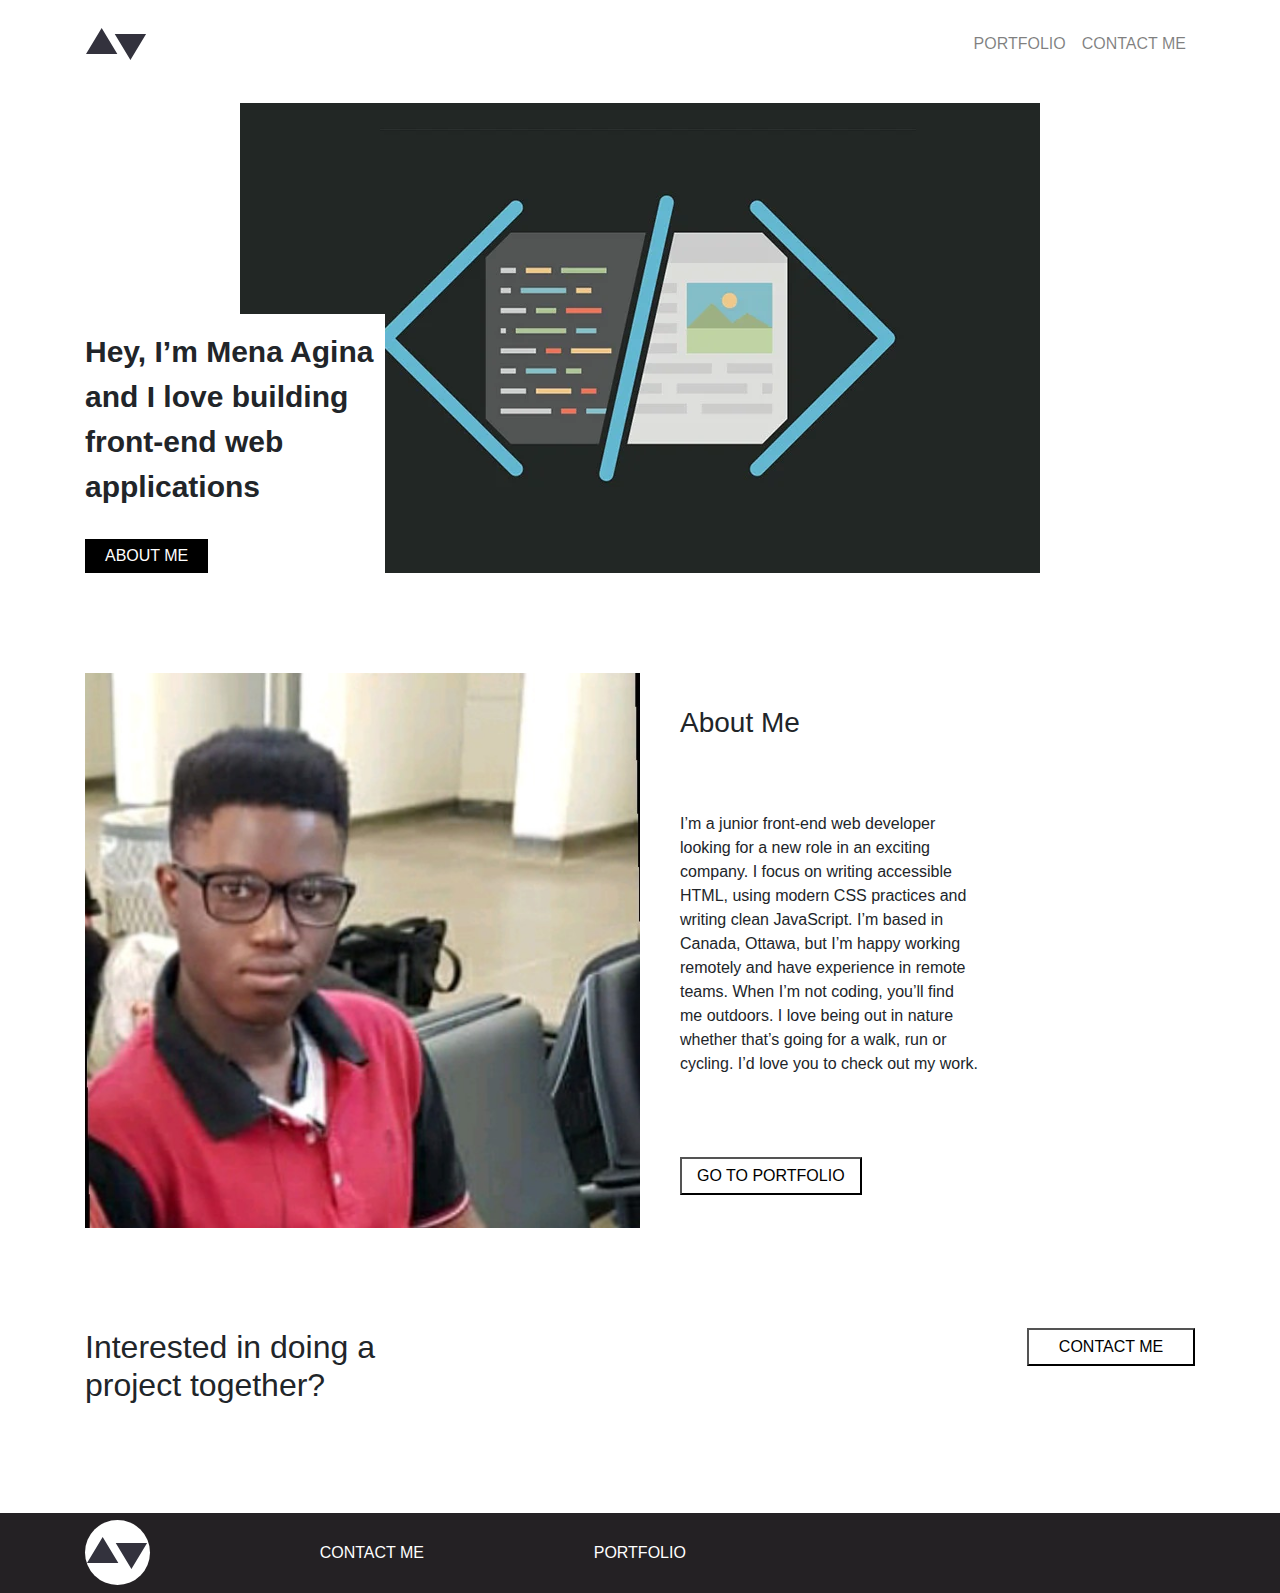
<file: index.html>
<!DOCTYPE html>
<html lang="en">
  <head>
    <meta charset="UTF-8" />
    <meta name="viewport" content="width=device-width, initial-scale=1.0" />
    <!-- bootstrap links -->
    <link
      rel="stylesheet"
      href="https://stackpath.bootstrapcdn.com/bootstrap/4.3.1/css/bootstrap.min.css"
      integrity="sha384-ggOyR0iXCbMQv3Xipma34MD+dH/1fQ784/j6cY/iJTQUOhcWr7x9JvoRxT2MZw1T"
      crossorigin="anonymous"
    />
    <script
      src="https://code.jquery.com/jquery-3.3.1.slim.min.js"
      integrity="sha384-q8i/X+965DzO0rT7abK41JStQIAqVgRVzpbzo5smXKp4YfRvH+8abtTE1Pi6jizo"
      crossorigin="anonymous"
    ></script>
    <script
      src="https://cdnjs.cloudflare.com/ajax/libs/popper.js/1.14.7/umd/popper.min.js"
      integrity="sha384-UO2eT0CpHqdSJQ6hJty5KVphtPhzWj9WO1clHTMGa3JDZwrnQq4sF86dIHNDz0W1"
      crossorigin="anonymous"
    ></script>
    <script
      src="https://stackpath.bootstrapcdn.com/bootstrap/4.3.1/js/bootstrap.min.js"
      integrity="sha384-JjSmVgyd0p3pXB1rRibZUAYoIIy6OrQ6VrjIEaFf/nJGzIxFDsf4x0xIM+B07jRM"
      crossorigin="anonymous"
    ></script>

    <link href="style.css" rel="stylesheet" />

    <!-- fontawesome link -->
    <link
      rel="stylesheet"
      href="https://pro.fontawesome.com/releases/v5.10.0/css/all.css"
      integrity="sha384-AYmEC3Yw5cVb3ZcuHtOA93w35dYTsvhLPVnYs9eStHfGJvOvKxVfELGroGkvsg+p"
      crossorigin="anonymous"
    />

    <link rel="icon" type="image/png" sizes="32x32" href="favicon-32x32.png" />

    <title>Home page</title>
  </head>
  <body>
    <nav class="navbar navbar-expand-sm navbar-light container" id="navigation">
      <!-- <a class="navbar-brand" href="#">Navbar</a> -->
      <img src="logo.svg" class="navbar-brand" />
      <button
        class="navbar-toggler"
        type="button"
        data-toggle="collapse"
        data-target="#navbarNavAltMarkup"
        aria-controls="navbarNavAltMarkup"
        aria-expanded="false"
        aria-label="Toggle navigation"
      >
        <span class="navbar-toggler-icon"></span>
      </button>
      <div
        class="collapse navbar-collapse justify-content-end"
        id="navbarNavAltMarkup"
      >
        <div class="navbar-nav">
          <a class="nav-item nav-link" href="portfolio.html">PORTFOLIO</a>
          <a class="nav-item nav-link" href="contact.html">CONTACT ME</a>
        </div>
      </div>
    </nav>

    <div class="container" id="dev_sign_img">
      <img src="myImages/dev_sign.webp" />
      <p>
        Hey, I’m Mena Agina and I love building front-end web applications
        <a href="#about_me_text"
          ><button id="about-me-btn-styling">ABOUT ME</button></a
        >
      </p>
    </div>

    <div id="about_me" class="container">
      <img src="myImages/my_profile.jpg" />
      <div id="about_me_text">
        <h3>About Me</h3>
        <p>
          I’m a junior front-end web developer looking for a new role in an
          exciting company. I focus on writing accessible HTML, using modern CSS
          practices and writing clean JavaScript. I’m based in Canada, Ottawa,
          but I’m happy working remotely and have experience in remote teams.
          When I’m not coding, you’ll find me outdoors. I love being out in
          nature whether that’s going for a walk, run or cycling. I’d love you
          to check out my work.
        </p>
        <a href="portfolio.html"
          ><button id="portfolio-btn-styling">GO TO PORTFOLIO</button></a
        >
      </div>
    </div>

    <div id="collab_with_me" class="container">
      <h2>Interested in doing a project together?</h2>
      <a href="contact.html"
        ><button id="contact-me-btn-styling">CONTACT ME</button></a
      >
    </div>

    <footer>
      <div class="container" id="footer-flex">
        <div id="footer-logo">
          <img src="logo.svg" />
        </div>
        <a class="footer-styling" href="contact.html"
          ><div id="contact">CONTACT ME</div></a
        >
        <a class="footer-styling" href="portfolio.html"
          ><div id="portfolio">PORTFOLIO</div></a
        >
        <a href="https://github.com/aginamena"
          ><i class="fab fa-github fa-2x footer-styling"></i
        ></a>
        <a href="https://www.youtube.com/channel/UCnu25DFUV_UmSfTaOvAj10w"
          ><i class="fab fa-youtube fa-2x" style="color: white"></i
        ></a>
        <a href="https://www.linkedin.com/in/mena-agina-49b210172/"
          ><i
            class="fab fa-linkedin fa-2x footer-styling"
            id="linkedin-icon"
          ></i
        ></a>
      </div>
    </footer>
  </body>
</html>
</file>
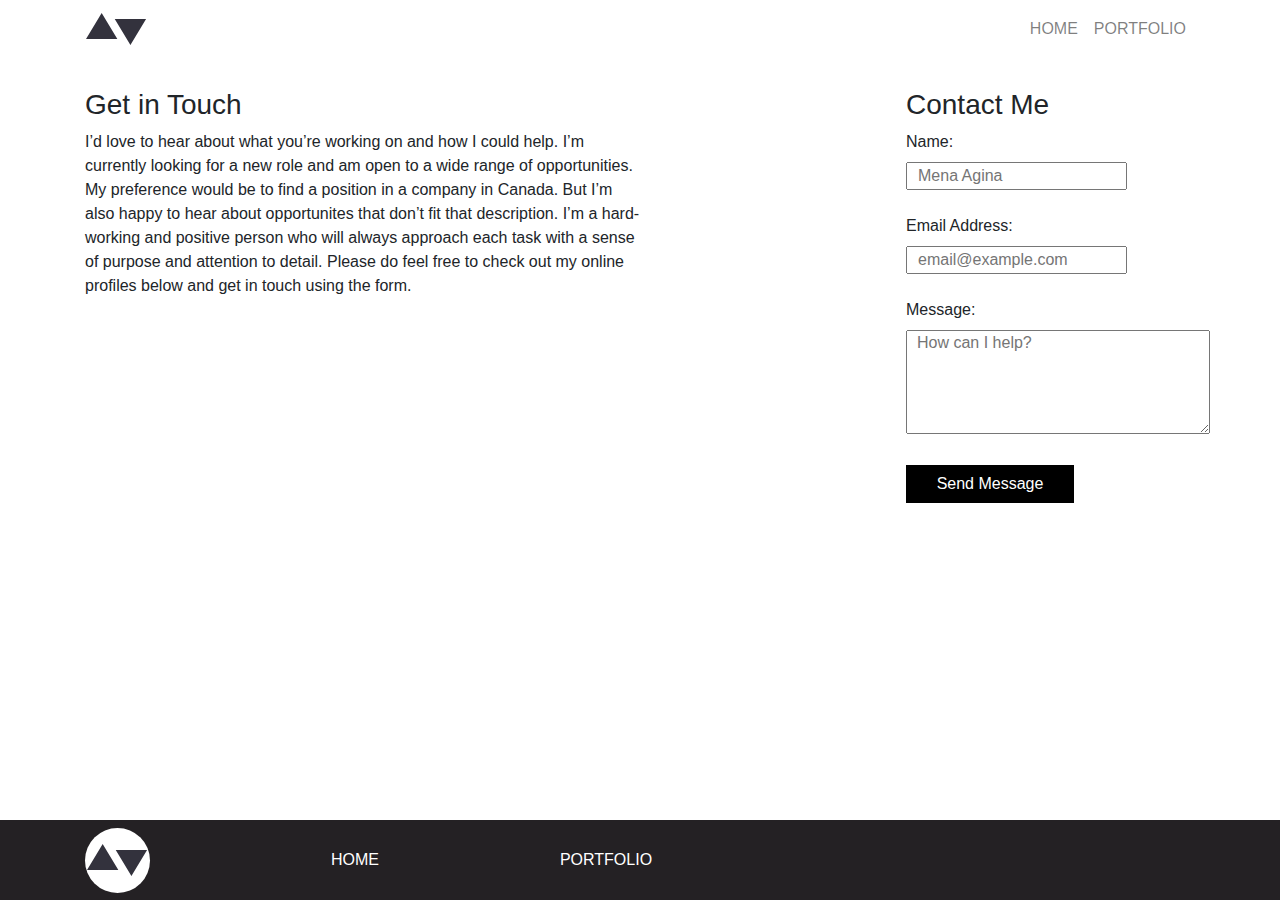
<file: contact.html>
<!DOCTYPE html>
<html lang="en">
  <head>
    <meta charset="UTF-8" />
    <meta name="viewport" content="width=device-width, initial-scale=1.0" />

    <!-- bootstrap links -->
    <link
      rel="stylesheet"
      href="https://stackpath.bootstrapcdn.com/bootstrap/4.3.1/css/bootstrap.min.css"
      integrity="sha384-ggOyR0iXCbMQv3Xipma34MD+dH/1fQ784/j6cY/iJTQUOhcWr7x9JvoRxT2MZw1T"
      crossorigin="anonymous"
    />
    <script
      src="https://code.jquery.com/jquery-3.3.1.slim.min.js"
      integrity="sha384-q8i/X+965DzO0rT7abK41JStQIAqVgRVzpbzo5smXKp4YfRvH+8abtTE1Pi6jizo"
      crossorigin="anonymous"
    ></script>
    <script
      src="https://cdnjs.cloudflare.com/ajax/libs/popper.js/1.14.7/umd/popper.min.js"
      integrity="sha384-UO2eT0CpHqdSJQ6hJty5KVphtPhzWj9WO1clHTMGa3JDZwrnQq4sF86dIHNDz0W1"
      crossorigin="anonymous"
    ></script>
    <script
      src="https://stackpath.bootstrapcdn.com/bootstrap/4.3.1/js/bootstrap.min.js"
      integrity="sha384-JjSmVgyd0p3pXB1rRibZUAYoIIy6OrQ6VrjIEaFf/nJGzIxFDsf4x0xIM+B07jRM"
      crossorigin="anonymous"
    ></script>

    <link href="contact.css" rel="stylesheet" />

    <!-- fontawesome link -->
    <link
      rel="stylesheet"
      href="https://pro.fontawesome.com/releases/v5.10.0/css/all.css"
      integrity="sha384-AYmEC3Yw5cVb3ZcuHtOA93w35dYTsvhLPVnYs9eStHfGJvOvKxVfELGroGkvsg+p"
      crossorigin="anonymous"
    />

    <link rel="icon" type="image/png" sizes="32x32" href="favicon-32x32.png" />

    <title>Contact Me</title>
  </head>
  <body>
    <nav class="navbar navbar-expand-sm navbar-light container" id="navigation">
      <!-- <a class="navbar-brand" href="#">Navbar</a> -->
      <img src="logo.svg" class="navbar-brand" />
      <button
        class="navbar-toggler"
        type="button"
        data-toggle="collapse"
        data-target="#navbarNavAltMarkup"
        aria-controls="navbarNavAltMarkup"
        aria-expanded="false"
        aria-label="Toggle navigation"
      >
        <span class="navbar-toggler-icon"></span>
      </button>
      <div
        class="collapse navbar-collapse justify-content-end"
        id="navbarNavAltMarkup"
      >
        <div class="navbar-nav">
          <a class="nav-item nav-link" href="index.html">HOME</a>
          <a class="nav-item nav-link" href="portfolio.html">PORTFOLIO</a>
        </div>
      </div>
    </nav>

    <div class="container" id="main-div">
      <div id="get-in-touch-div">
        <h3>Get in Touch</h3>

        <p>
          I’d love to hear about what you’re working on and how I could help.
          I’m currently looking for a new role and am open to a wide range of
          opportunities. My preference would be to find a position in a company
          in Canada. But I’m also happy to hear about opportunites that don’t
          fit that description. I’m a hard-working and positive person who will
          always approach each task with a sense of purpose and attention to
          detail. Please do feel free to check out my online profiles below and
          get in touch using the form.
        </p>
      </div>
      <div id="contact-me-div">
        <h3>Contact Me</h3>
        <form action="https://formspree.io/f/mdoygzyn" method="POST">
          <label>Name:</label><br />
          <input
            type="text"
            placeholder="Mena Agina"
            class="input-text"
            name="name"
            required
          />
          <br /><br />

          <label>Email Address:</label><br />
          <input
            type="email"
            placeholder="email@example.com"
            name="email"
            required
          />
          <br /><br />

          <label>Message:</label><br />
          <textarea
            placeholder="How can I help?"
            id="message"
            name="message"
            required
          ></textarea>
          <br /><br />

          <button id="send-message">Send Message</button>
        </form>
      </div>
    </div>

    <footer>
      <div class="container" id="footer-flex">
        <div id="footer-logo">
          <img src="logo.svg" />
        </div>
        <a class="footer-styling" href="index.html"
          ><div id="home">HOME</div></a
        >
        <a class="footer-styling" href="portfolio.html"
          ><div id="portfolio">PORTFOLIO</div></a
        >
        <a href="https://github.com/aginamena"
          ><i class="fab fa-github fa-2x footer-styling"></i
        ></a>
        <a href="https://www.youtube.com/channel/UCnu25DFUV_UmSfTaOvAj10w"
          ><i class="fab fa-youtube fa-2x" style="color: white"></i
        ></a>
        <a
          href="https://www.linkedin.com/in/mena-agina-49b210172/"
          id="linkedin-icon"
          ><i
            class="fab fa-linkedin fa-2x footer-styling"
            id="linkedin-icon"
          ></i
        ></a>
      </div>
    </footer>
  </body>
</html>
</file>
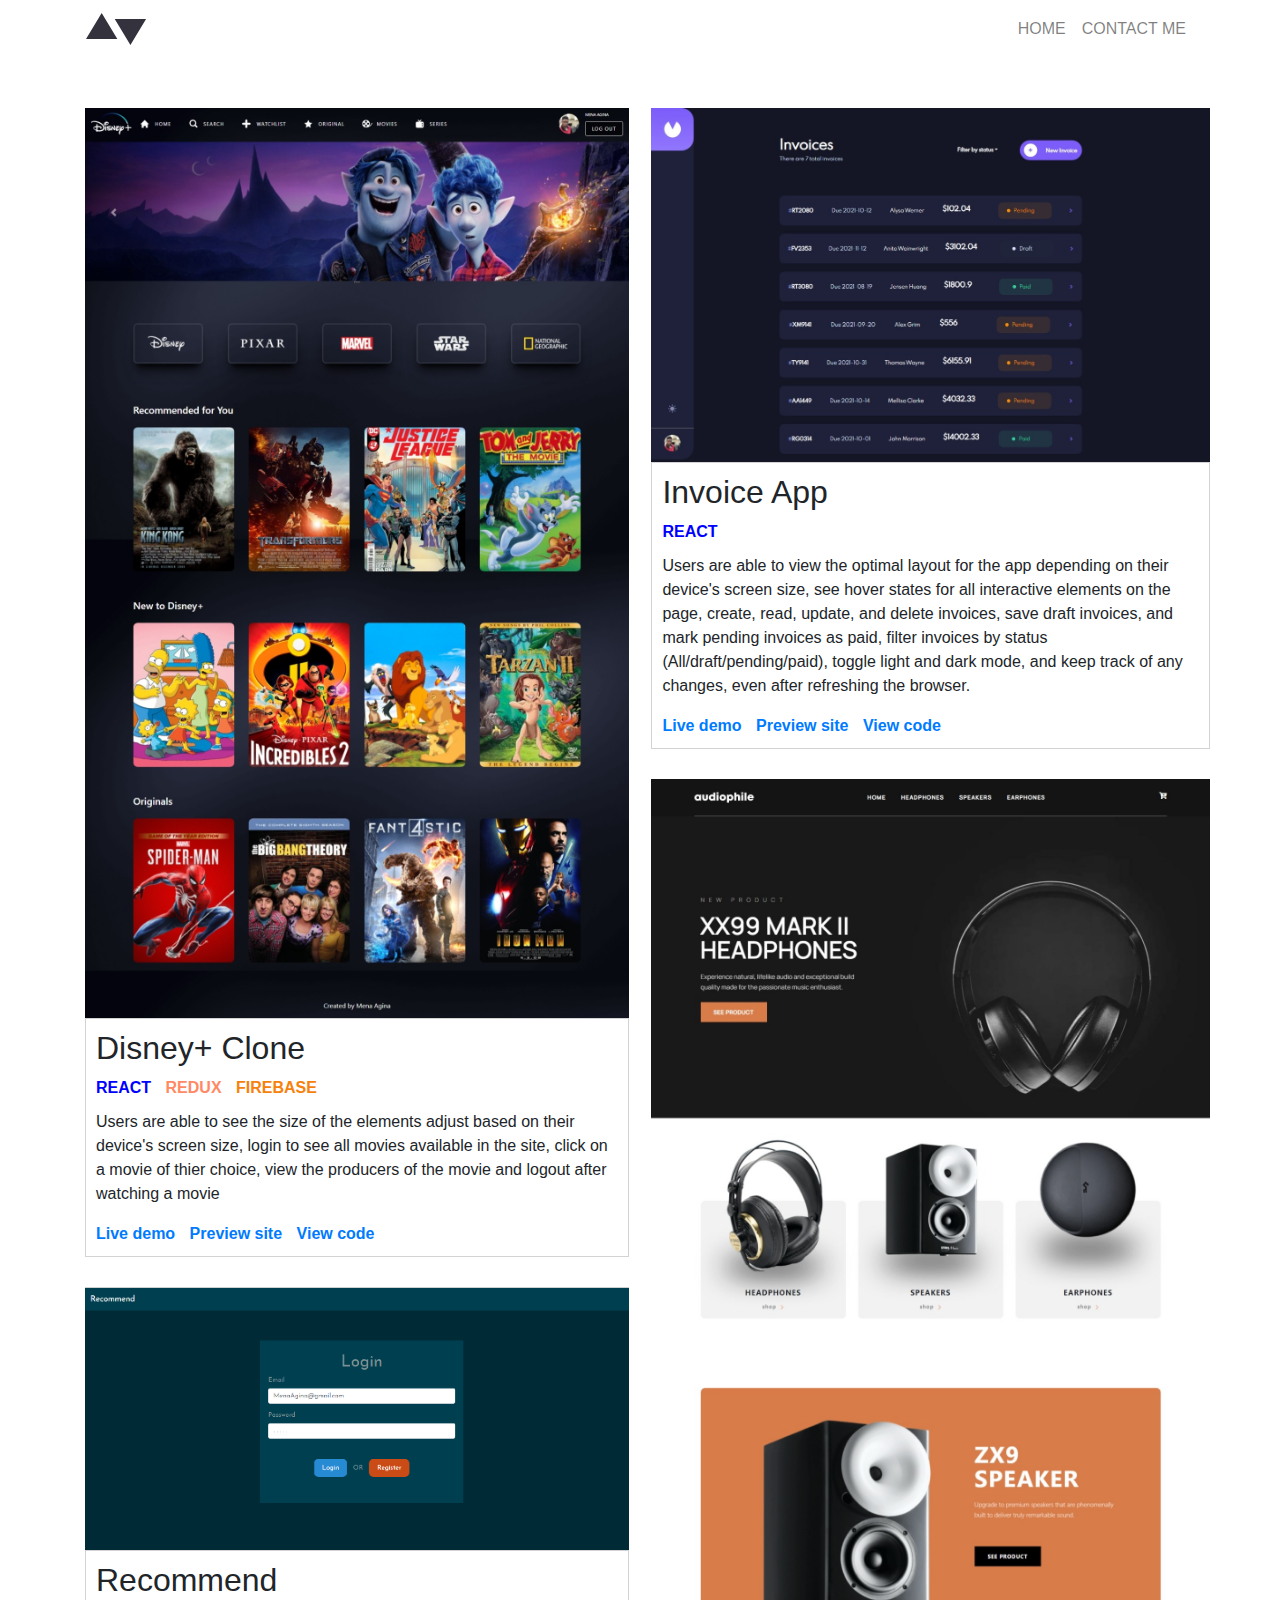
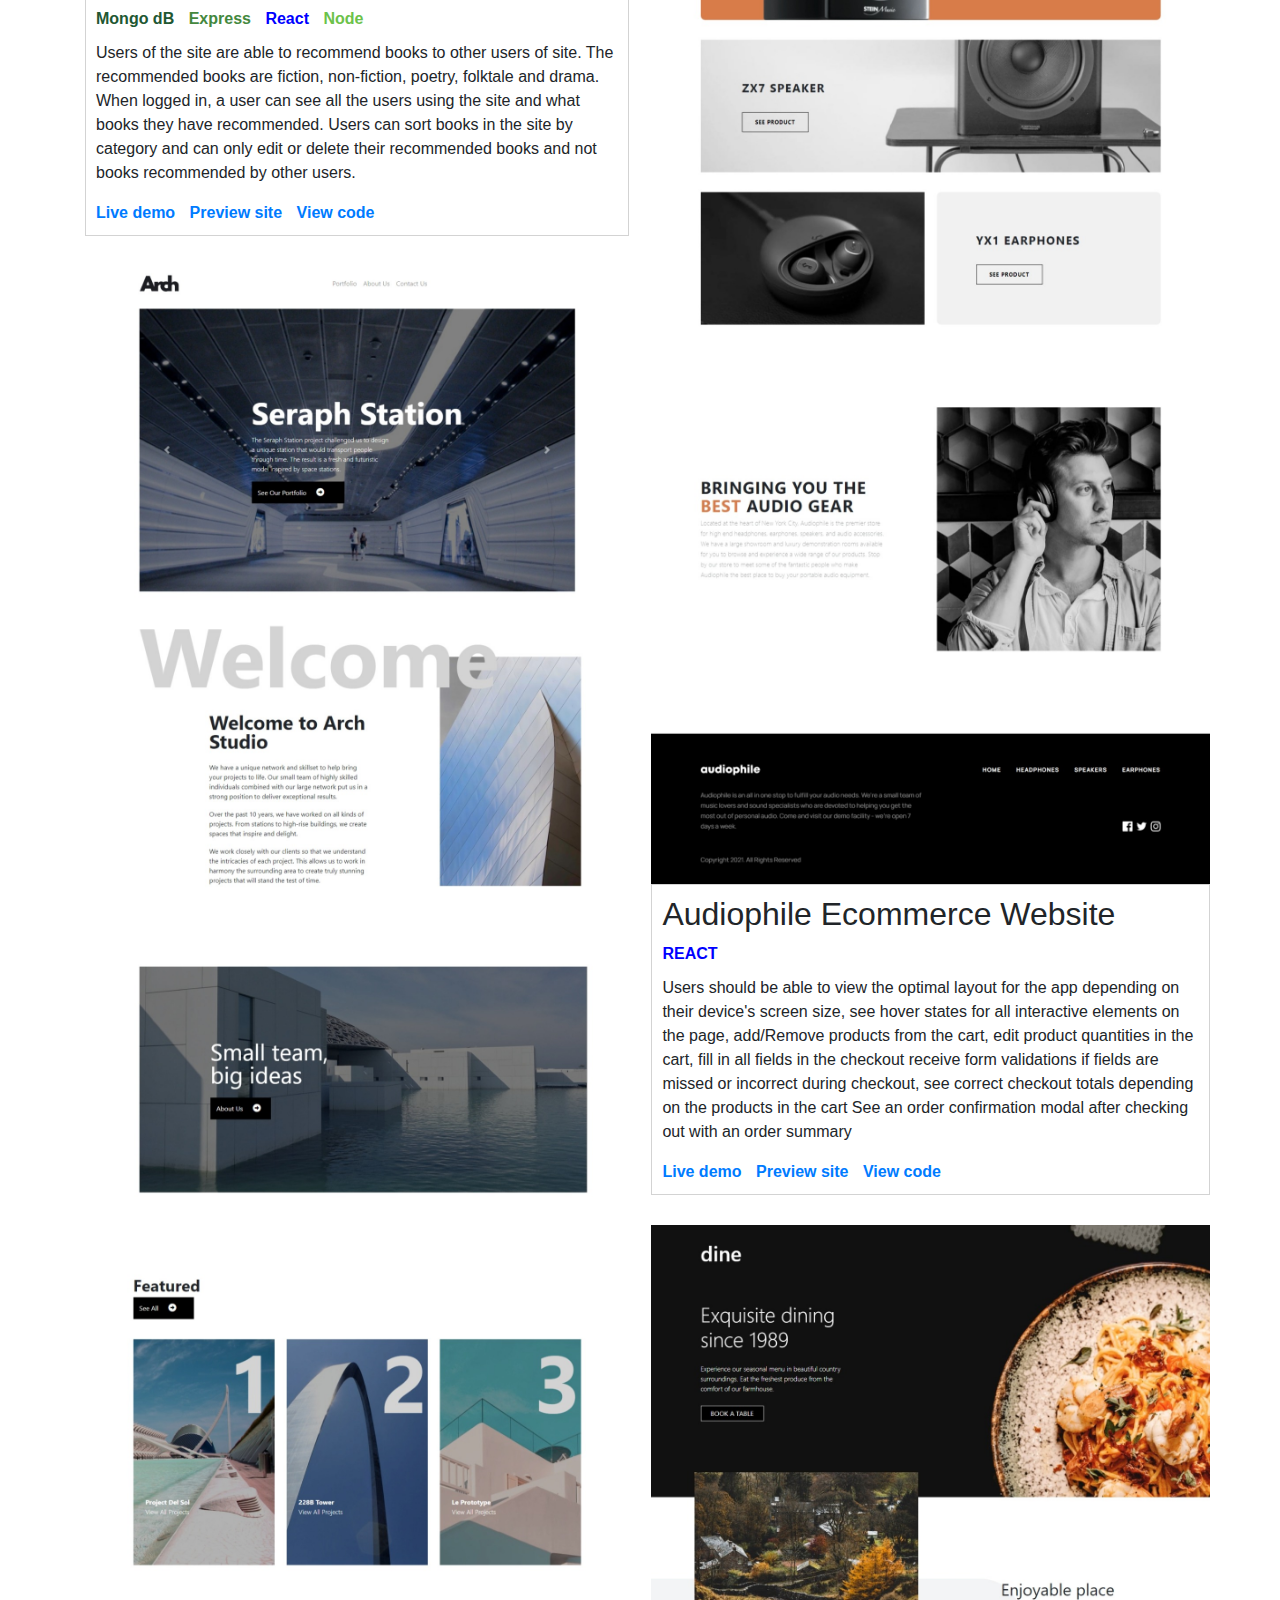
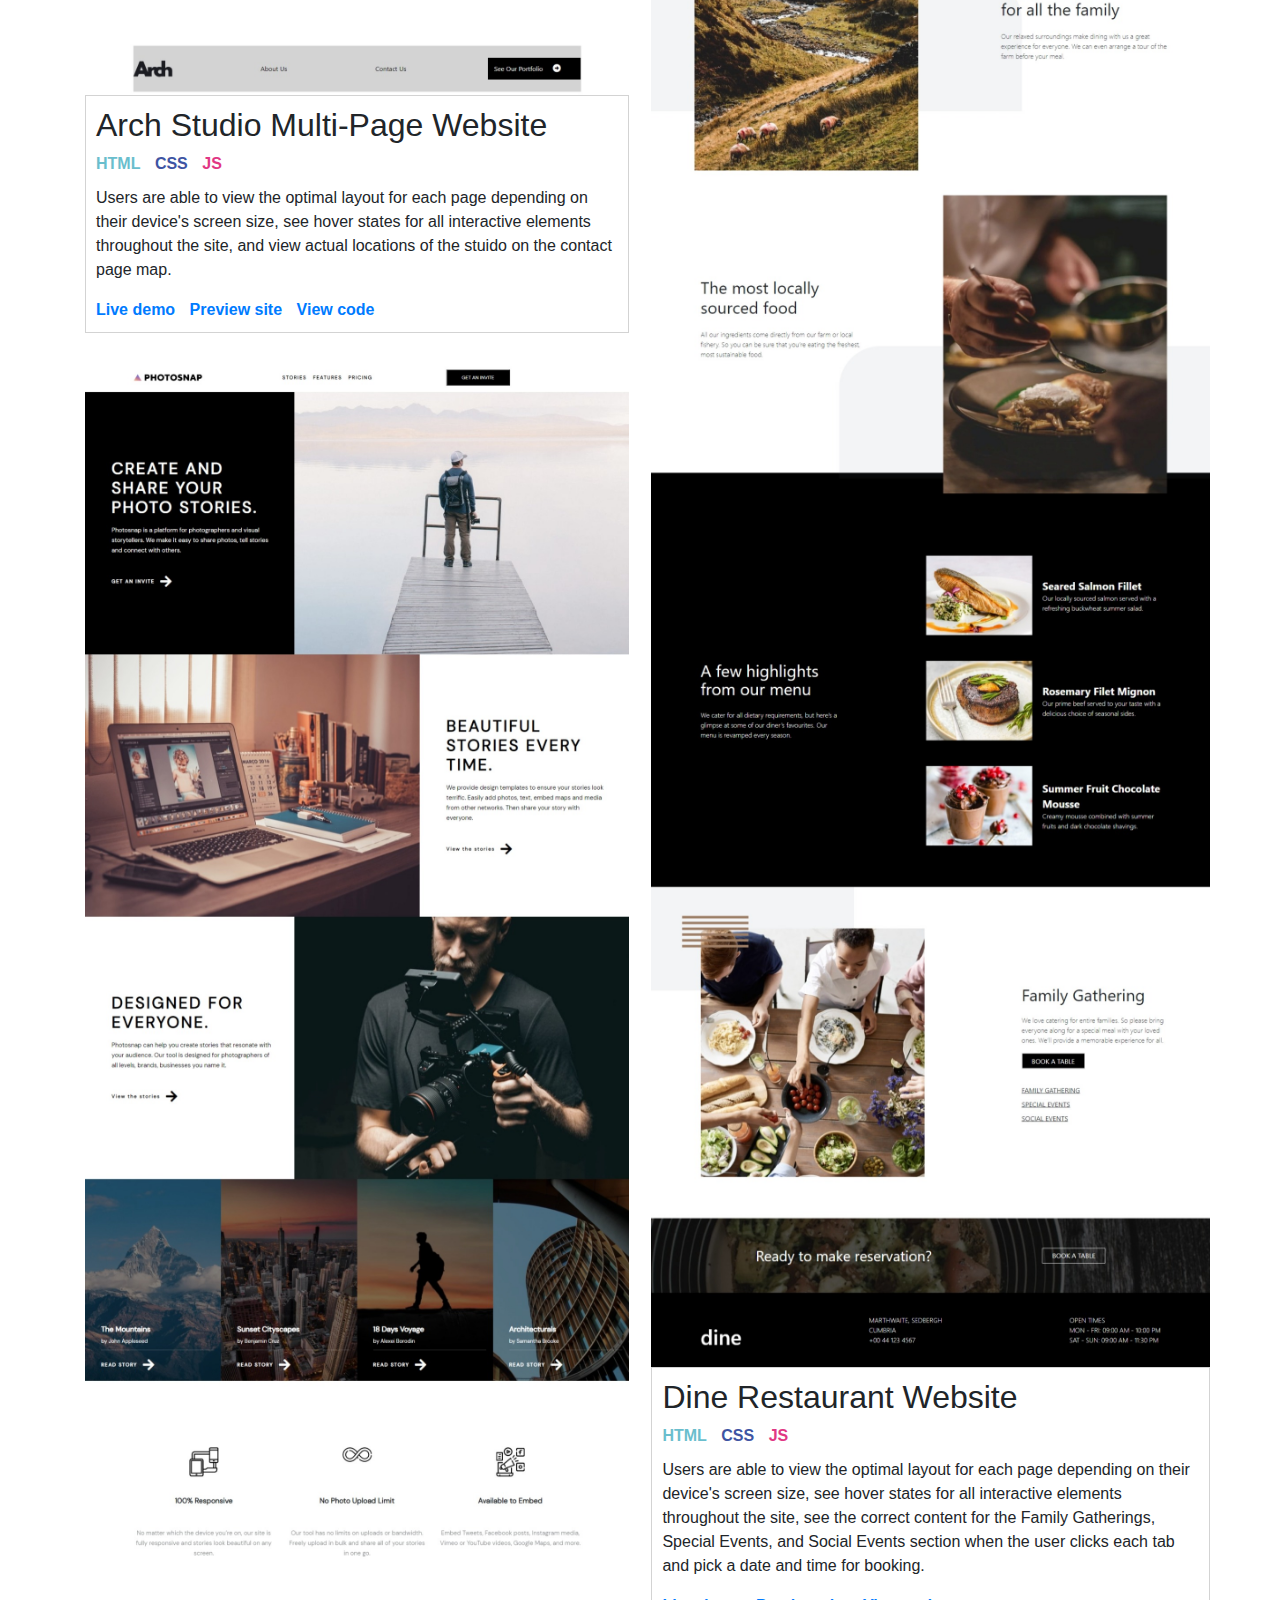
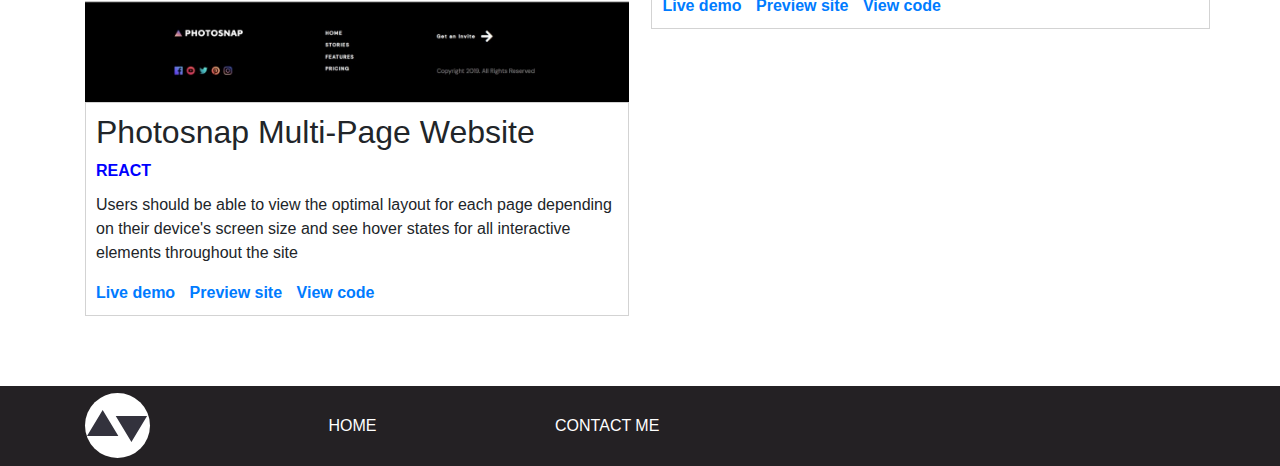
<file: portfolio.html>
<!DOCTYPE html>
<html lang="en">
  <head>
    <meta charset="UTF-8" />
    <meta name="viewport" content="width=device-width, initial-scale=1.0" />

    <!-- bootstrap links -->
    <link
      rel="stylesheet"
      href="https://stackpath.bootstrapcdn.com/bootstrap/4.3.1/css/bootstrap.min.css"
      integrity="sha384-ggOyR0iXCbMQv3Xipma34MD+dH/1fQ784/j6cY/iJTQUOhcWr7x9JvoRxT2MZw1T"
      crossorigin="anonymous"
    />
    <script
      src="https://code.jquery.com/jquery-3.3.1.slim.min.js"
      integrity="sha384-q8i/X+965DzO0rT7abK41JStQIAqVgRVzpbzo5smXKp4YfRvH+8abtTE1Pi6jizo"
      crossorigin="anonymous"
    ></script>
    <script
      src="https://cdnjs.cloudflare.com/ajax/libs/popper.js/1.14.7/umd/popper.min.js"
      integrity="sha384-UO2eT0CpHqdSJQ6hJty5KVphtPhzWj9WO1clHTMGa3JDZwrnQq4sF86dIHNDz0W1"
      crossorigin="anonymous"
    ></script>
    <script
      src="https://stackpath.bootstrapcdn.com/bootstrap/4.3.1/js/bootstrap.min.js"
      integrity="sha384-JjSmVgyd0p3pXB1rRibZUAYoIIy6OrQ6VrjIEaFf/nJGzIxFDsf4x0xIM+B07jRM"
      crossorigin="anonymous"
    ></script>

    <link href="portfolio.css" rel="stylesheet" />

    <!-- fontawesome link -->
    <link
      rel="stylesheet"
      href="https://pro.fontawesome.com/releases/v5.10.0/css/all.css"
      integrity="sha384-AYmEC3Yw5cVb3ZcuHtOA93w35dYTsvhLPVnYs9eStHfGJvOvKxVfELGroGkvsg+p"
      crossorigin="anonymous"
    />

    <link rel="icon" type="image/png" sizes="32x32" href="favicon-32x32.png" />

    <title>Portfolio page</title>
  </head>
  <body>
    <nav class="navbar navbar-expand-sm navbar-light container" id="navigation">
      <!-- <a class="navbar-brand" href="#">Navbar</a> -->
      <img src="logo.svg" class="navbar-brand" />
      <button
        class="navbar-toggler"
        type="button"
        data-toggle="collapse"
        data-target="#navbarNavAltMarkup"
        aria-controls="navbarNavAltMarkup"
        aria-expanded="false"
        aria-label="Toggle navigation"
      >
        <span class="navbar-toggler-icon"></span>
      </button>
      <div
        class="collapse navbar-collapse justify-content-end"
        id="navbarNavAltMarkup"
      >
        <div class="navbar-nav">
          <a class="nav-item nav-link" href="index.html">HOME</a>
          <a class="nav-item nav-link" href="contact.html">CONTACT ME</a>
        </div>
      </div>
    </nav>
    <div class="container" id="list_of_projects">
      <div id="left_projects">
        <div class="projects_container">
          <img
            src="disney+homepage.jpeg"
            id="Disney+clone"
            class="width-styling"
          />
          <div class="project_description">
            <h2>Disney+ Clone</h2>
            <div>
              <div class="technologies react">REACT</div>
              <div class="technologies redux">REDUX</div>
              <div class="technologies firebase">FIREBASE</div>
            </div>
            <p style="margin-top: 10px">
              Users are able to see the size of the elements adjust based on
              their device's screen size, login to see all movies available in
              the site, click on a movie of thier choice, view the producers of
              the movie and logout after watching a movie
            </p>
            <div>
              <a href="https://www.youtube.com/watch?v=zZPm1szGbm8v"
                ><div class="project_links">Live demo</div></a
              >
              <a href="https://disney-clone-ab2cc.web.app/"
                ><div class="project_links" style="margin: 0 10px">
                  Preview site
                </div></a
              >
              <a href="https://github.com/aginamena/Disney-clone"
                ><div class="project_links">View code</div></a
              >
            </div>
          </div>
        </div>

        <div class="projects_container" id="project4">
          <img src="recommend_app_homepage.png" class="width-styling" />
          <div class="project_description">
            <h2>Recommend</h2>
            <div>
              <div class="technologies mongodB">Mongo dB</div>
              <div class="technologies express">Express</div>
              <div class="technologies react">React</div>
              <div class="technologies node">Node</div>
            </div>
            <p style="margin-top: 10px">
              Users of the site are able to recommend books to other users of
              site. The recommended books are fiction, non-fiction, poetry,
              folktale and drama. When logged in, a user can see all the users
              using the site and what books they have recommended. Users can
              sort books in the site by category and can only edit or delete
              their recommended books and not books recommended by other users.
            </p>
            <div>
              <a href="https://youtu.be/nBHlhIgKkIY"
                ><div class="project_links">Live demo</div></a
              >
              <a href="https://recommend-app.netlify.app/"
                ><div class="project_links" style="margin: 0 10px">
                  Preview site
                </div></a
              >
              <a href="https://github.com/aginamena/Recommend-Application"
                ><div class="project_links">View code</div></a
              >
            </div>
          </div>
        </div>

        <div class="projects_container" id="project5">
          <img src="arch_studio_website.jpeg" class="width-styling" />
          <div class="project_description">
            <h2>Arch Studio Multi-Page Website</h2>
            <div>
              <div class="technologies html">HTML</div>
              <div class="technologies css">CSS</div>
              <div class="technologies js">JS</div>
            </div>
            <p style="margin-top: 10px">
              Users are able to view the optimal layout for each page depending
              on their device's screen size, see hover states for all
              interactive elements throughout the site, and view actual
              locations of the stuido on the contact page map.
            </p>
            <div>
              <a href="https://youtu.be/5-RaZnMZqf0"
                ><div class="project_links">Live demo</div></a
              >
              <a
                href="https://aginamena.github.io/Arch-Studio-multi-page-website/index.html"
                ><div class="project_links" style="margin: 0 10px">
                  Preview site
                </div></a
              >
              <a
                href="https://github.com/aginamena/Arch-Studio-multi-page-website"
                ><div class="project_links">View code</div></a
              >
            </div>
          </div>
        </div>

        <div class="projects_container" id="project6">
          <img src="Photosnap_homepage.jpeg" class="width-styling" />
          <div class="project_description">
            <h2>Photosnap Multi-Page Website</h2>
            <div>
              <div class="technologies react">REACT</div>
            </div>
            <p style="margin-top: 10px">
              Users should be able to view the optimal layout for each page
              depending on their device's screen size and see hover states for
              all interactive elements throughout the site
            </p>
            <div>
              <a href="https://www.youtube.com/watch?v=r9oNrFBtYis&t=110s"
                ><div class="project_links">Live demo</div></a
              >
              <a
                href="https://aginamena.github.io/Photosnap-multi-page-website-built-in-React/#/"
                ><div class="project_links" style="margin: 0 10px">
                  Preview site
                </div></a
              >
              <a
                href="https://github.com/aginamena/Photosnap-multi-page-website-built-in-React"
                ><div class="project_links">View code</div></a
              >
            </div>
          </div>
        </div>
      </div>

      <div id="right_projects">
        <div class="projects_container" id="project8">
          <img src="invoice_app_dark_mode.jpeg" class="width-styling" />
          <div class="project_description">
            <h2>Invoice App</h2>
            <div>
              <div class="technologies react">REACT</div>
            </div>
            <p style="margin-top: 10px">
              Users are able to view the optimal layout for the app depending on
              their device's screen size, see hover states for all interactive
              elements on the page, create, read, update, and delete invoices,
              save draft invoices, and mark pending invoices as paid, filter
              invoices by status (All/draft/pending/paid), toggle light and dark
              mode, and keep track of any changes, even after refreshing the
              browser.
            </p>
            <div>
              <a href="https://www.youtube.com/watch?v=EeQe4nQg2XU&t=9s"
                ><div class="project_links">Live demo</div></a
              >
              <a href="https://aginamena.github.io/INVOICE-APP/#/"
                ><div class="project_links" style="margin: 0 10px">
                  Preview site
                </div></a
              >
              <a href="https://github.com/aginamena/INVOICE-APP"
                ><div class="project_links">View code</div></a
              >
            </div>
          </div>
        </div>
        <div class="projects_container" id="project2">
          <img
            src="audiophile-ecommerce-website-homepage.jpeg"
            class="width-styling"
            id="IP_address_tracker"
          />
          <div class="project_description">
            <h2>Audiophile Ecommerce Website</h2>
            <div>
              <div class="technologies react">REACT</div>
            </div>
            <p style="margin-top: 10px">
              Users should be able to view the optimal layout for the app
              depending on their device's screen size, see hover states for all
              interactive elements on the page, add/Remove products from the
              cart, edit product quantities in the cart, fill in all fields in
              the checkout receive form validations if fields are missed or
              incorrect during checkout, see correct checkout totals depending
              on the products in the cart See an order confirmation modal after
              checking out with an order summary
            </p>
            <div>
              <a href="https://youtu.be/oMc9lcoReiw"
                ><div class="project_links">Live demo</div></a
              >
              <a
                href="https://aginamena.github.io/Audiophile-ecommerce-website/#/"
                ><div class="project_links" style="margin: 0 10px">
                  Preview site
                </div></a
              >
              <a
                href="https://github.com/aginamena/Audiophile-ecommerce-website"
                ><div class="project_links">View code</div></a
              >
            </div>
          </div>
        </div>

        <div class="projects_container" id="project3">
          <img src="dine_website.jpeg" class="width-styling" />
          <div class="project_description">
            <h2>Dine Restaurant Website</h2>
            <div>
              <div class="technologies html">HTML</div>
              <div class="technologies css">CSS</div>
              <div class="technologies js">JS</div>
            </div>
            <p style="margin-top: 10px">
              Users are able to view the optimal layout for each page depending
              on their device's screen size, see hover states for all
              interactive elements throughout the site, see the correct content
              for the Family Gatherings, Special Events, and Social Events
              section when the user clicks each tab and pick a date and time for
              booking.
            </p>
            <div>
              <a href="https://youtu.be/MnPq0mT7dyY"
                ><div class="project_links">Live demo</div></a
              >
              <a href="https://aginamena.github.io/dine-restaurant-website/"
                ><div class="project_links" style="margin: 0 10px">
                  Preview site
                </div></a
              >
              <a href="https://github.com/aginamena/dine-restaurant-website"
                ><div class="project_links">View code</div></a
              >
            </div>
          </div>
        </div>
      </div>
    </div>
    <footer>
      <div class="container" id="footer-flex">
        <div id="footer-logo">
          <img src="logo.svg" />
        </div>
        <a class="footer-styling" href="index.html"
          ><div id="home">HOME</div></a
        >
        <a class="footer-styling" href="contact.html"
          ><div id="contact">CONTACT ME</div></a
        >
        <a href="https://github.com/aginamena"
          ><i class="fab fa-github fa-2x footer-styling"></i
        ></a>
        <a href="https://www.youtube.com/channel/UCnu25DFUV_UmSfTaOvAj10w"
          ><i class="fab fa-youtube fa-2x" style="color: white"></i
        ></a>
        <a href="https://www.linkedin.com/in/mena-agina-49b210172/"
          ><i
            class="fab fa-linkedin fa-2x footer-styling"
            id="linkedin-icon"
          ></i
        ></a>
      </div>
    </footer>
  </body>
</html>
</file>
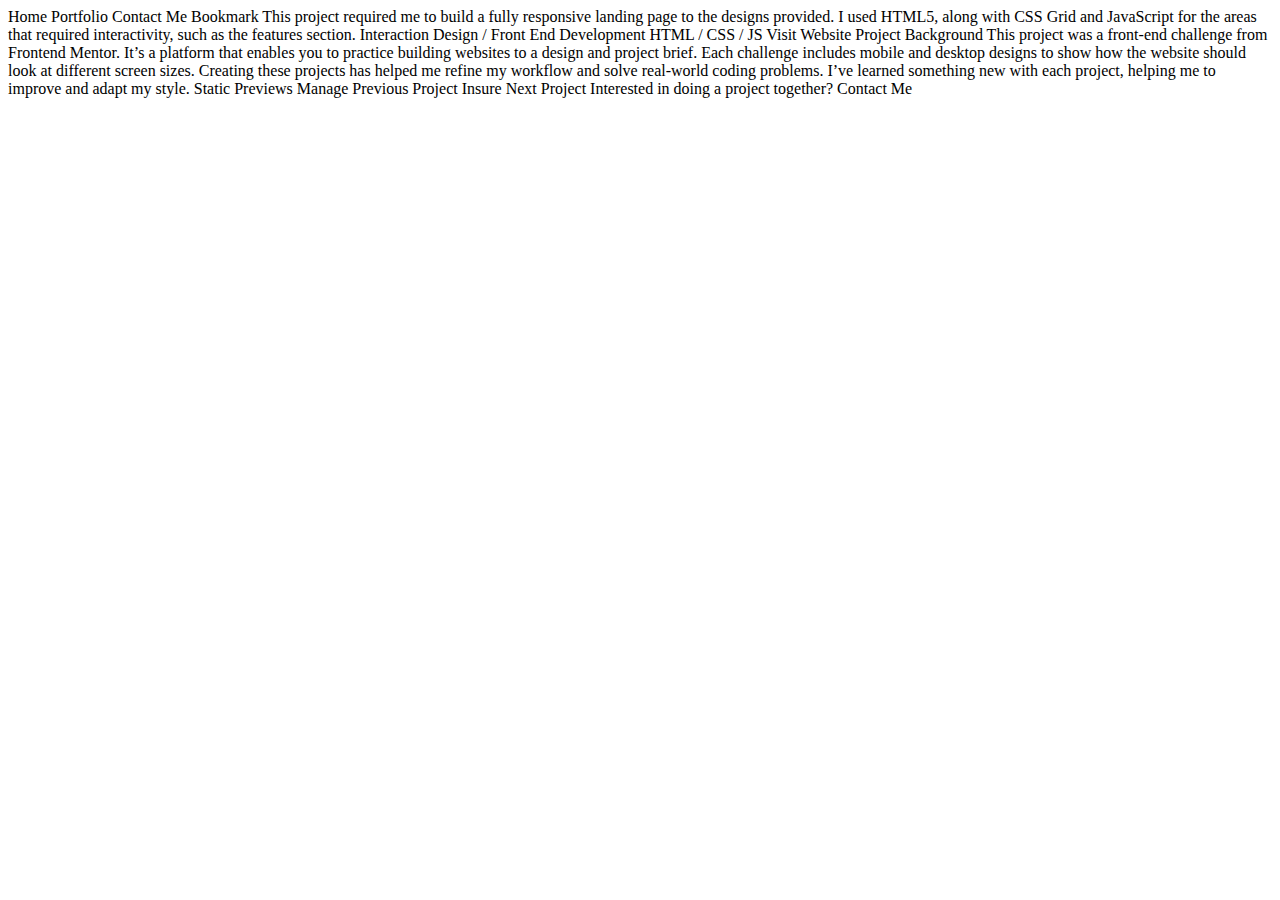
<file: starter-code/bookmark.html>
<!DOCTYPE html>
<html lang="en">
<head>
  <meta charset="UTF-8">
  <meta name="viewport" content="width=device-width, initial-scale=1.0">

  <link rel="icon" type="image/png" sizes="32x32" href="./images/favicon-32x32.png">
  
  <title>Frontend Mentor | Bookmark Project</title>
</head>
<body>

  Home
  Portfolio
  Contact Me

  Bookmark

  This project required me to build a fully responsive landing page to the designs 
  provided. I used HTML5, along with CSS Grid and JavaScript for the areas that 
  required interactivity, such as the features section.

  Interaction Design / Front End Development

  HTML / CSS / JS

  Visit Website

  Project Background

  This project was a front-end  challenge from Frontend Mentor. It’s a platform that 
  enables you to practice building websites to a design and project brief. Each challenge 
  includes mobile and desktop designs to show how the website should look at different 
  screen sizes. Creating these projects has helped me refine my workflow and solve 
  real-world coding problems. I’ve learned something new with each project, helping 
  me to improve and adapt my style.

  Static Previews

  Manage
  Previous Project

  Insure
  Next Project

  Interested in doing a project together?

  Contact Me

</body>
</html>
</file>
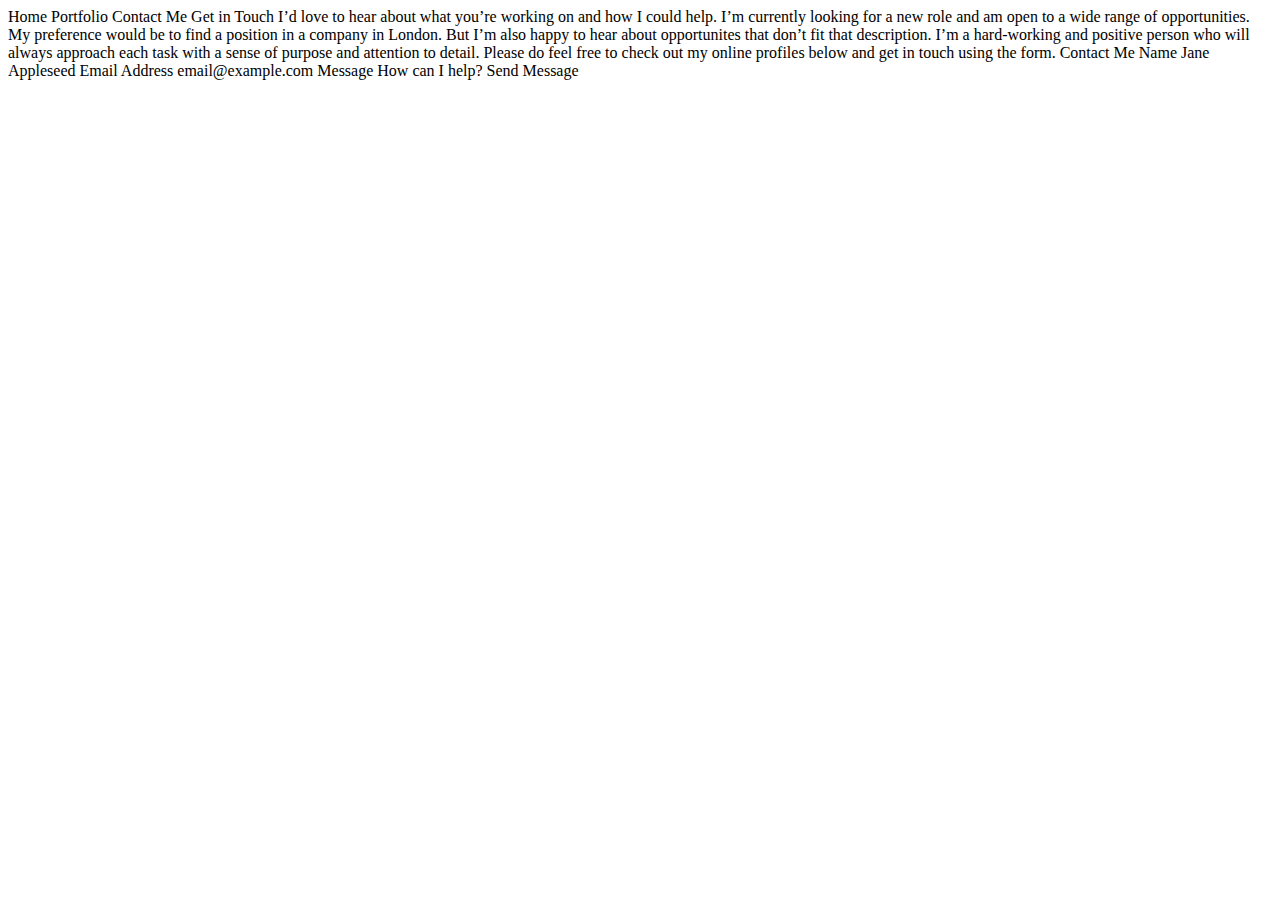
<file: starter-code/contact.html>
<!DOCTYPE html>
<html lang="en">
<head>
  <meta charset="UTF-8">
  <meta name="viewport" content="width=device-width, initial-scale=1.0">

  <link rel="icon" type="image/png" sizes="32x32" href="./images/favicon-32x32.png">
  
  <title>Frontend Mentor | Contact Me</title>
</head>
<body>

  Home
  Portfolio
  Contact Me

  Get in Touch

  I’d love to hear about what you’re working on and how I could help. I’m currently 
  looking for a new role and am open to a wide range of opportunities. My preference 
  would be to find a position in a company in London. But I’m also happy to hear about 
  opportunites that don’t fit that description. I’m a hard-working and positive person 
  who will always approach each task with a sense of purpose and attention to detail. 
  Please do feel free to check out my online profiles below and get in touch using the form.

  Contact Me

  Name
  Jane Appleseed

  Email Address
  email@example.com

  Message
  How can I help?

  Send Message

</body>
</html>
</file>
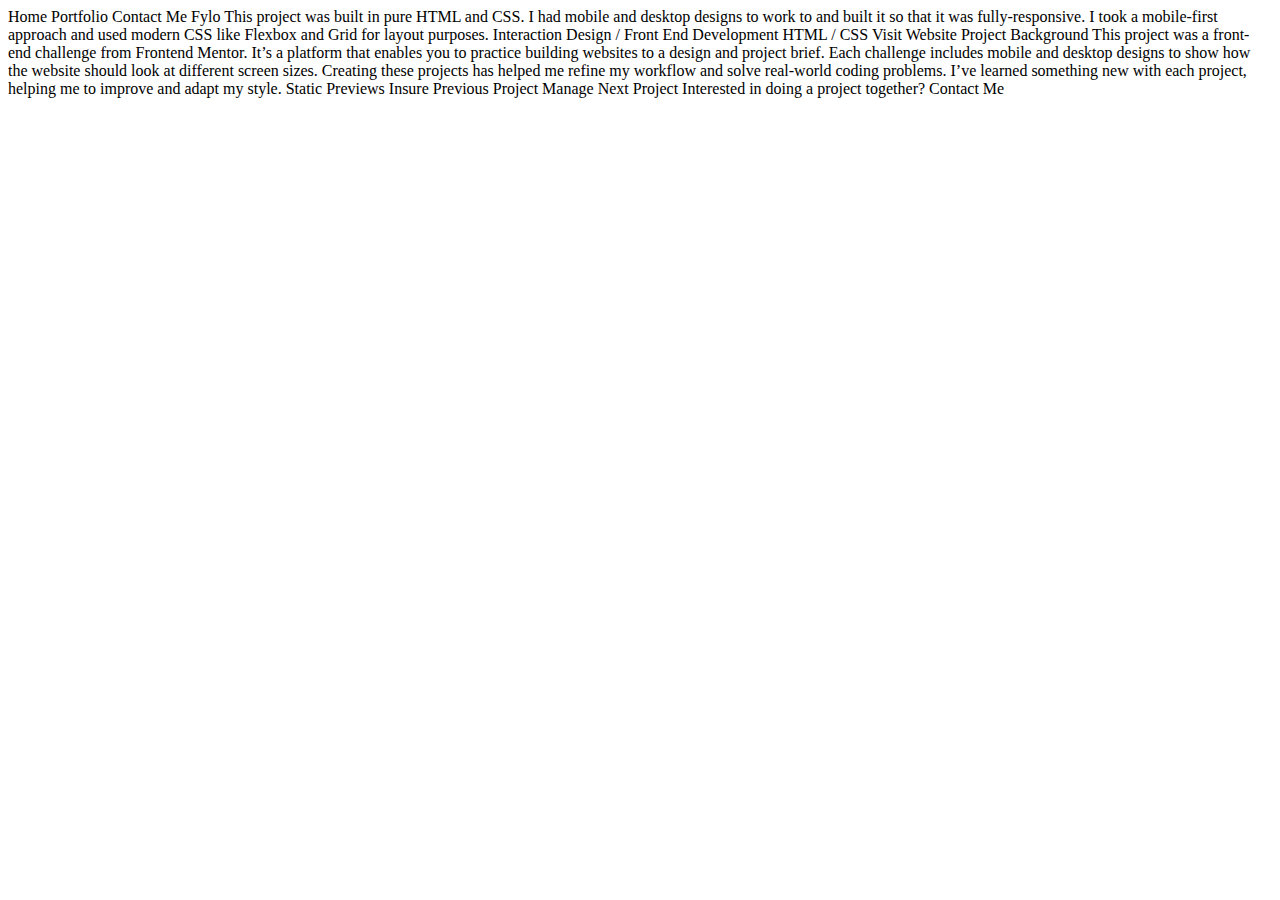
<file: starter-code/fylo.html>
<!DOCTYPE html>
<html lang="en">
<head>
  <meta charset="UTF-8">
  <meta name="viewport" content="width=device-width, initial-scale=1.0">

  <link rel="icon" type="image/png" sizes="32x32" href="./images/favicon-32x32.png">
  
  <title>Frontend Mentor | Fylo Project</title>
</head>
<body>

  Home
  Portfolio
  Contact Me

  Fylo

  This project was built in pure HTML and CSS. I had mobile and desktop designs to 
  work to and built it so that it was fully-responsive. I took a mobile-first approach 
  and used modern CSS like Flexbox and Grid for layout purposes.

  Interaction Design / Front End Development

  HTML / CSS

  Visit Website

  Project Background

  This project was a front-end  challenge from Frontend Mentor. It’s a platform that 
  enables you to practice building websites to a design and project brief. Each challenge 
  includes mobile and desktop designs to show how the website should look at different 
  screen sizes. Creating these projects has helped me refine my workflow and solve 
  real-world coding problems. I’ve learned something new with each project, helping 
  me to improve and adapt my style.

  Static Previews

  Insure
  Previous Project

  Manage
  Next Project

  Interested in doing a project together?

  Contact Me

</body>
</html>
</file>
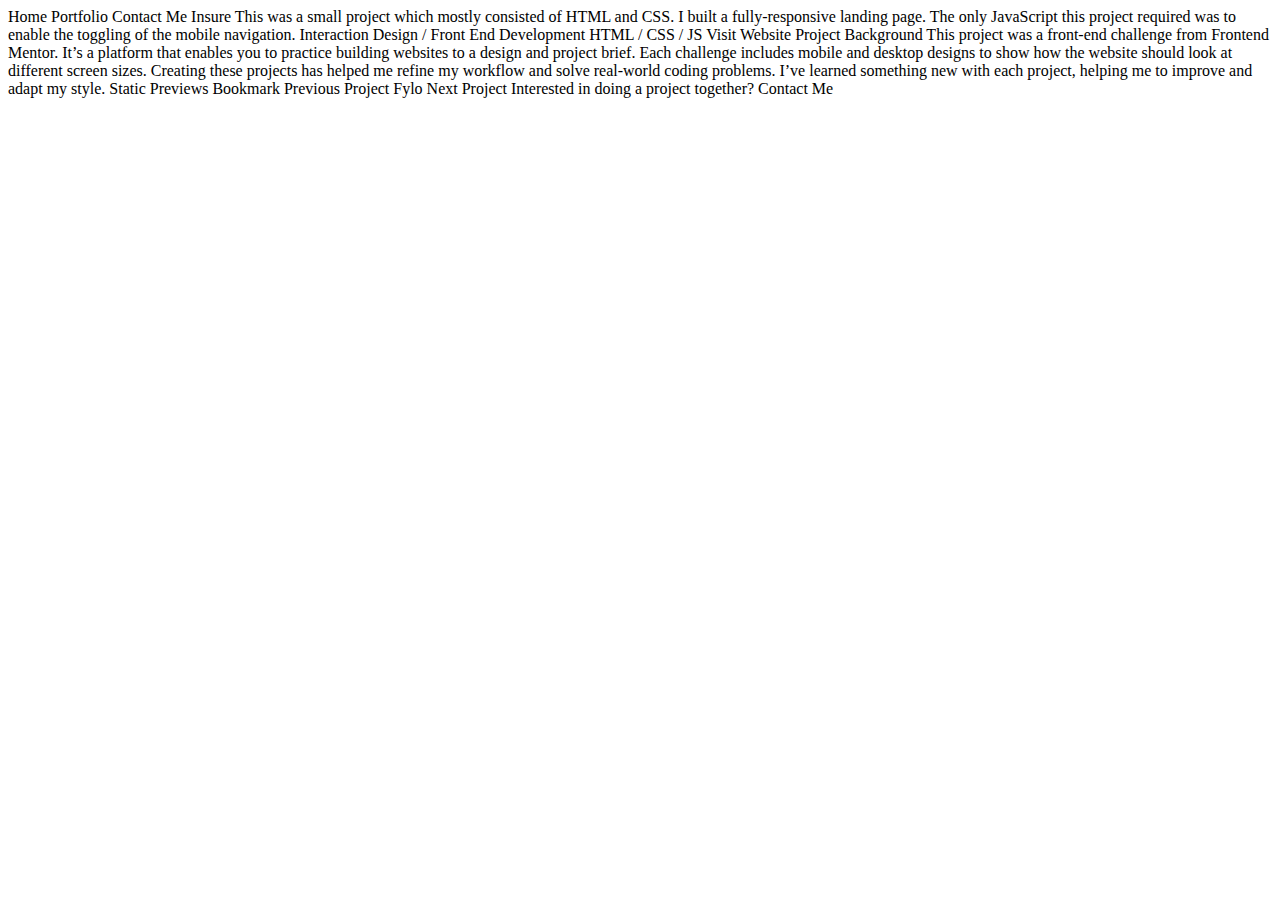
<file: starter-code/insure.html>
<!DOCTYPE html>
<html lang="en">
<head>
  <meta charset="UTF-8">
  <meta name="viewport" content="width=device-width, initial-scale=1.0">

  <link rel="icon" type="image/png" sizes="32x32" href="./images/favicon-32x32.png">
  
  <title>Frontend Mentor | Insure Project</title>
</head>
<body>

  Home
  Portfolio
  Contact Me

  Insure

  This was a small project which mostly consisted of HTML and CSS. I built a 
  fully-responsive landing page. The only JavaScript this project required was 
  to enable the toggling of the mobile navigation.

  Interaction Design / Front End Development

  HTML / CSS / JS

  Visit Website

  Project Background

  This project was a front-end  challenge from Frontend Mentor. It’s a platform that 
  enables you to practice building websites to a design and project brief. Each challenge 
  includes mobile and desktop designs to show how the website should look at different 
  screen sizes. Creating these projects has helped me refine my workflow and solve 
  real-world coding problems. I’ve learned something new with each project, helping 
  me to improve and adapt my style.

  Static Previews

  Bookmark
  Previous Project

  Fylo
  Next Project

  Interested in doing a project together?

  Contact Me

</body>
</html>
</file>
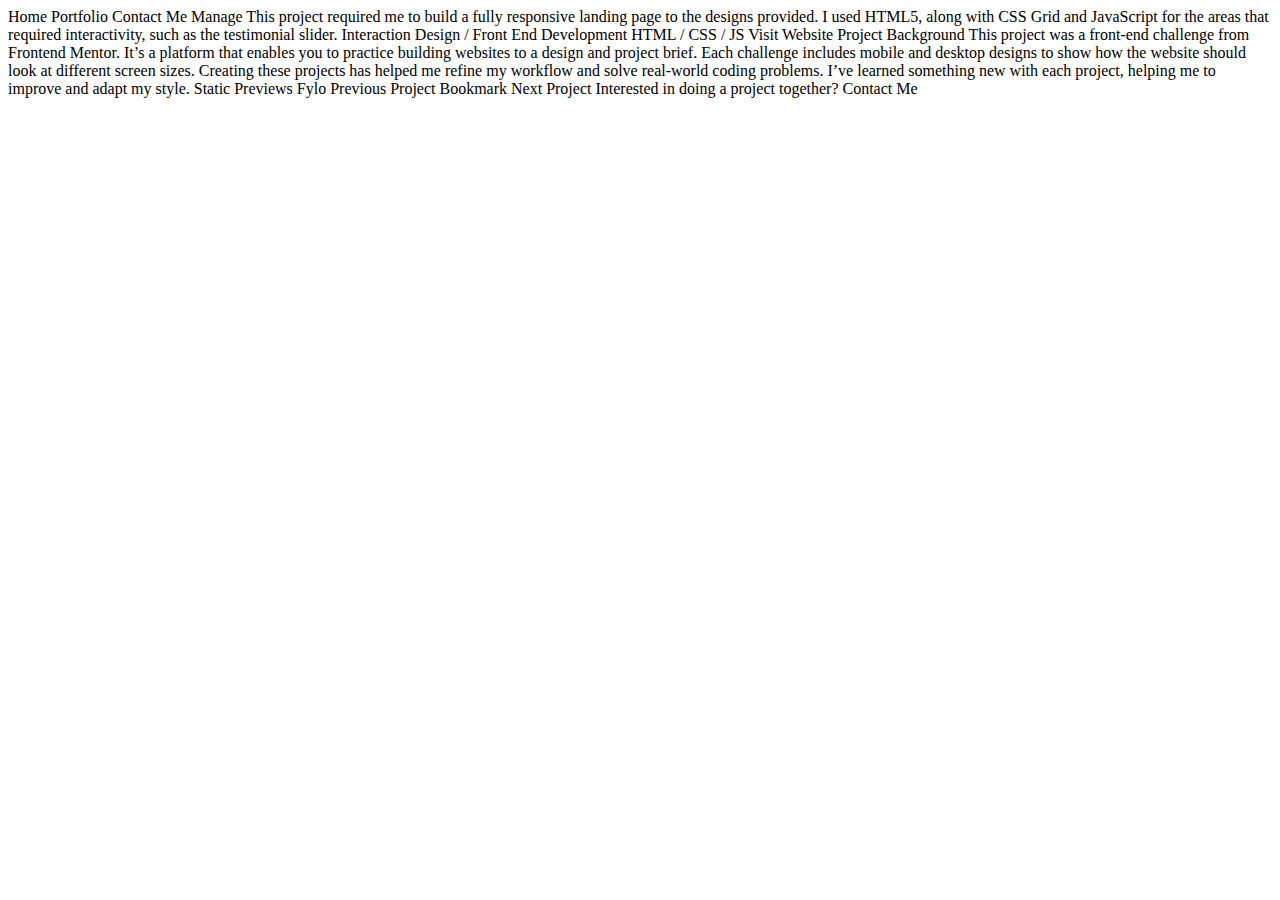
<file: starter-code/manage.html>
<!DOCTYPE html>
<html lang="en">
<head>
  <meta charset="UTF-8">
  <meta name="viewport" content="width=device-width, initial-scale=1.0">

  <link rel="icon" type="image/png" sizes="32x32" href="./images/favicon-32x32.png">
  
  <title>Frontend Mentor | Manage Project</title>
</head>
<body>

  Home
  Portfolio
  Contact Me

  Manage

  This project required me to build a fully responsive landing page to the designs 
  provided. I used HTML5, along with CSS Grid and JavaScript for the areas that 
  required interactivity, such as the testimonial slider.

  Interaction Design / Front End Development

  HTML / CSS / JS

  Visit Website

  Project Background

  This project was a front-end  challenge from Frontend Mentor. It’s a platform that 
  enables you to practice building websites to a design and project brief. Each challenge 
  includes mobile and desktop designs to show how the website should look at different 
  screen sizes. Creating these projects has helped me refine my workflow and solve 
  real-world coding problems. I’ve learned something new with each project, helping 
  me to improve and adapt my style.

  Static Previews

  Fylo
  Previous Project

  Bookmark
  Next Project

  Interested in doing a project together?

  Contact Me

</body>
</html>
</file>
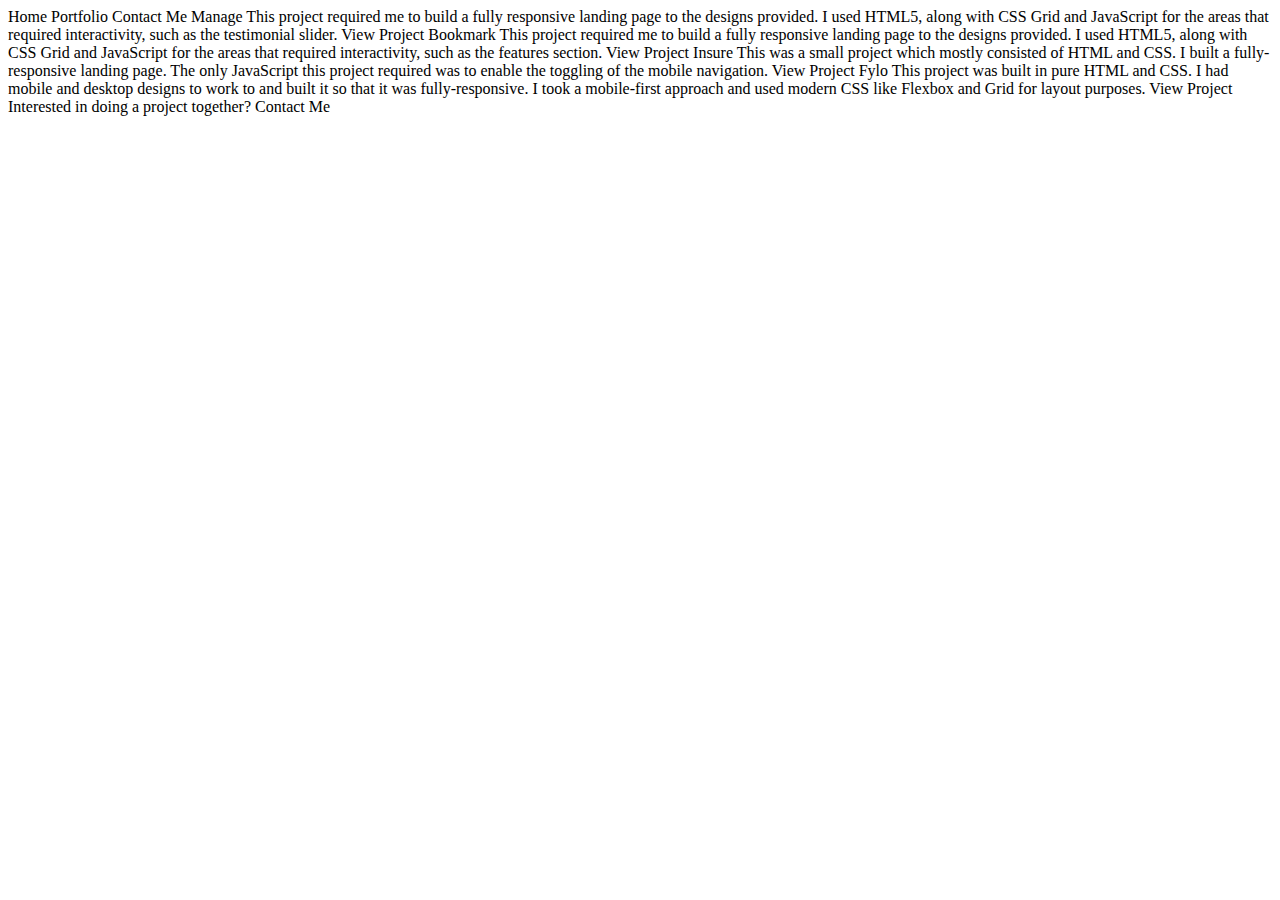
<file: starter-code/portfolio.html>
<!DOCTYPE html>
<html lang="en">
<head>
  <meta charset="UTF-8">
  <meta name="viewport" content="width=device-width, initial-scale=1.0">

  <link rel="icon" type="image/png" sizes="32x32" href="./images/favicon-32x32.png">
  
  <title>Frontend Mentor | My Projects</title>
</head>
<body>

  Home
  Portfolio
  Contact Me

  Manage

  This project required me to build a fully responsive landing page to the designs provided. 
  I used HTML5, along with CSS Grid and JavaScript for the areas that required interactivity, 
  such as the testimonial slider.

  View Project

  Bookmark

  This project required me to build a fully responsive landing page to the designs provided. I 
  used HTML5, along with CSS Grid and JavaScript for the areas that required interactivity, such 
  as the features section.

  View Project

  Insure

  This was a small project which mostly consisted of HTML and CSS. I built a fully-responsive 
  landing page. The only JavaScript this project required was to enable the toggling of the 
  mobile navigation.

  View Project

  Fylo

  This project was built in pure HTML and CSS. I had mobile and desktop designs to work to and 
  built it so that it was fully-responsive. I took a mobile-first approach and used modern 
  CSS like Flexbox and Grid for layout purposes.

  View Project

  Interested in doing a project together?

  Contact Me

</body>
</html>
</file>
<file: style.css>
*{
  box-sizing: border-box;
  padding:0;
  margin:0;
}
#navigation{
  margin-top:15px;
}
#dev_sign_img{
  margin-top:30px;
  position: relative;
}
.nav-item:hover{
  font-weight: bold;
  border-bottom: 1px solid black;
}

#dev_sign_img img{
  display: block;
  margin:0 auto;
}

#dev_sign_img p{
  position: absolute;
  font-weight: bold;
  font-size: 30px;
  width: 300px;
  margin-bottom: 0;
  bottom: 0;
  background: white;
  padding-top: 15px;
  padding-right: 10px;
}
#dev_sign_img a{
  text-decoration: none;
}

#about-me-btn-styling{
  font-size: 16px;
  padding:5px 20px;
  display: block;
  margin-top: 30px;
  color: white;
  background: black;
  border: 0;
  text-decoration: none;
}
#about_me_text{
  margin-left:40px;
}
#about_me_text p{
  width:300px;
}
#about-me-btn-styling:hover{
  background: white;
  border:1px solid black;
  color:black;
}
#about_me{
  display: flex;
  margin-top:100px;
}

#about_me div{
  display: flex;
  flex-direction: column;
  justify-content: space-around;
  /* align-items: center; */
}

#about_me div p{
  /* padding: 0 100px; */
}
#portfolio-btn-styling{
  padding: 5px 15px;
  background: white;
}
#portfolio-btn-styling:hover, #contact-me-btn-styling:hover{
  background: black;
  color:white;
  border:0;
}
#about_me img{
  width:50%;
}
#collab_with_me{
  display: flex;
  justify-content: space-between;
  margin-top:100px;
}

#contact-me-btn-styling{
  width:168px;
  height: 38px;
  background: white;
}
#collab_with_me h2{
  width:300px
}

footer{
  background: #242124;
  margin-top:100px;
  color:white;
}

#footer-logo{
  height: 65px;
  background: white;
  border-radius: 50px;
  width: 65px;
  display: flex;
  justify-content: center;
  align-items: center;
}
#footer-flex{
  display: flex;
  justify-content: space-between;
  align-items: center;
  height: 80px;
}

.footer-styling{
  cursor: pointer;
  text-decoration: none;
  color:white;
}
.footer-styling:hover{
  color:white;
  text-decoration: underline;
}

@media(max-width:968px){
  #dev_sign_img img{
    width:100%;
  }
}
@media(max-width:768px){
  footer, #dev_sign_img p{
    position: static;
  }
  #about_me img{
    width:100%;
  }
  #about_me{
    display: block;
  }
  #about_me div{
    margin-top:40px;
  }
  #about_me_text{
    margin-left:0;
  }
  /* #dev_sign_img img{
    width:100%;
  } */

}
@media(max-width:500px){
  #footer-flex{
    display: block;
    height: auto;
    text-align: center;
    padding: 15px 0;
  }
  #linkedin-icon{
    margin-left:10px
  }
  #contact{
    margin: 10px 0;
  }
  #footer-logo{
    /* centring block element */
    margin: 0 auto;
  }
  #portfolio{
    margin-bottom: 10px;
  }
}
@media(max-width:528px){
  #collab_with_me{
    display: block;
    text-align: center;
  }
  #contact-me-btn-styling{
    margin-top:20px;
  }
  #collab_with_me h2{
    width:100%;
  }
}
</file>
<file: contact.css>
*{
  box-sizing: border-box;
  margin: 0;
  padding: 0;
}

.nav-item:hover{
  font-weight: bold;
  border-bottom: 1px solid black;
}

#main-div{
  position: relative;
  margin-top: 30px;
  position: relative;
}

#contact-me-div{
  position: absolute;
  top:0;
  right:0;
}
#get-in-touch-div{
  width:50%;
}
#message{
  width:304px;
  height: 104px;
}
#send-message{
  background: black;
  color:white;
  width:168px;
  height: 38px;
  border:0;
}
#send-message:hover{
  background: white;
  border:1px solid black;
  color: black;
}
input, textarea{
  padding-left:10px;
}

footer{
  background: #242124;
  margin-top:100px;
  color:white;
  position: absolute;
  bottom:0;
  width:100%;
}

#footer-logo{
  height: 65px;
  background: white;
  border-radius: 50px;
  width: 65px;
  display: flex;
  justify-content: center;
  align-items: center;
}
#footer-flex{
  display: flex;
  justify-content: space-between;
  align-items: center;
  height: 80px;
}

.footer-styling{
  cursor: pointer;
  text-decoration: none;
  color:white;
}
.footer-styling:hover{
  color:white;
  text-decoration: underline;
}

@media(max-width:768px){
  #contact-me-div, footer{
    position: static;
    margin-top:50px;
  }
  #get-in-touch-div{
    width:100%;
  }
}
@media(max-width:500px){
  #footer-flex{
    display: block;
    height: auto;
    text-align: center;
    padding: 15px 0;
  }
  #linkedin-icon{
    margin-left:10px
  }
  #home{
    margin: 10px 0;
  }
  #footer-logo{
    /* centring block element */
    margin: 0 auto;
  }
  #portfolio{
    margin-bottom: 10px;
  }
  input, #message{
    width:100%;
  }
}
</file>
<file: portfolio.css>
* {
  box-sizing: border-box;
  padding: 0;
  margin: 0;
}

.width-styling {
  width: 100%;
}

body {
  position: relative;
}
#list_of_projects {
  position: relative;
  margin-top: 50px;
  height: auto;
}

.technologies {
  display: inline-block;
  font-weight: bold;
}

.nav-item:hover {
  font-weight: bold;
  border-bottom: 1px solid black;
}

.projects_container {
  width: 100%;
  cursor: pointer;
}
.projects_container:hover {
  border: 1px solid black;
}
.project_description {
  padding: 10px;
  border: 1px solid lightgray;
}
.project_links {
  display: inline-block;
  font-weight: bold;
}
#right_projects,
#left_projects {
  width: 49%;
}

#right_projects {
  position: absolute;
  top: 0;
  right: 0;
}
#project3,
#project4,
#project7,
#project5 {
  margin: 30px 0;
}
#project8 {
  margin-bottom: 30px;
}

.html {
  color: rgb(106, 190, 205);
}
.css {
  color: rgb(62, 84, 163);
  margin: 0 10px;
}
.js {
  color: rgb(225, 55, 132);
}
.api {
  color: rgb(133, 194, 10);
  margin-left: 10px;
}
.react {
  color: blue;
}
.redux {
  color: #ff8964;
  margin: 0 10px;
}
.firebase {
  color: #f6820d;
}
.mongodB {
  color: #215732;
}
.node {
  color: #6cc24a;
  margin-left: 10px;
}
.express {
  color: #44883e;
  margin: 0 10px;
}
footer {
  background: #242124;
  color: white;
  position: absolute;
  width: 100%;
  bottom: -150px;
}

#footer-logo {
  height: 65px;
  background: white;
  border-radius: 50px;
  width: 65px;
  display: flex;
  justify-content: center;
  align-items: center;
}
#footer-flex {
  display: flex;
  justify-content: space-between;
  align-items: center;
  height: 80px;
}

.footer-styling {
  cursor: pointer;
  text-decoration: none;
  color: white;
}
.footer-styling:hover {
  color: white;
  text-decoration: underline;
}

@media (max-width: 768px) {
  footer {
    position: static;
  }

  #right_projects {
    position: static;
  }
  #right_projects,
  #left_projects {
    width: 100%;
  }
  #project2 {
    margin-top: 30px;
  }
}

@media (max-width: 500px) {
  #footer-flex {
    display: block;
    height: auto;
    text-align: center;
    padding: 15px 0;
  }
  #linkedin-icon {
    margin-left: 10px;
  }
  #home {
    margin: 10px 0;
  }
  #footer-logo {
    /* centring block element */
    margin: 0 auto;
  }
  #contact {
    margin-bottom: 10px;
  }
}
</file>
